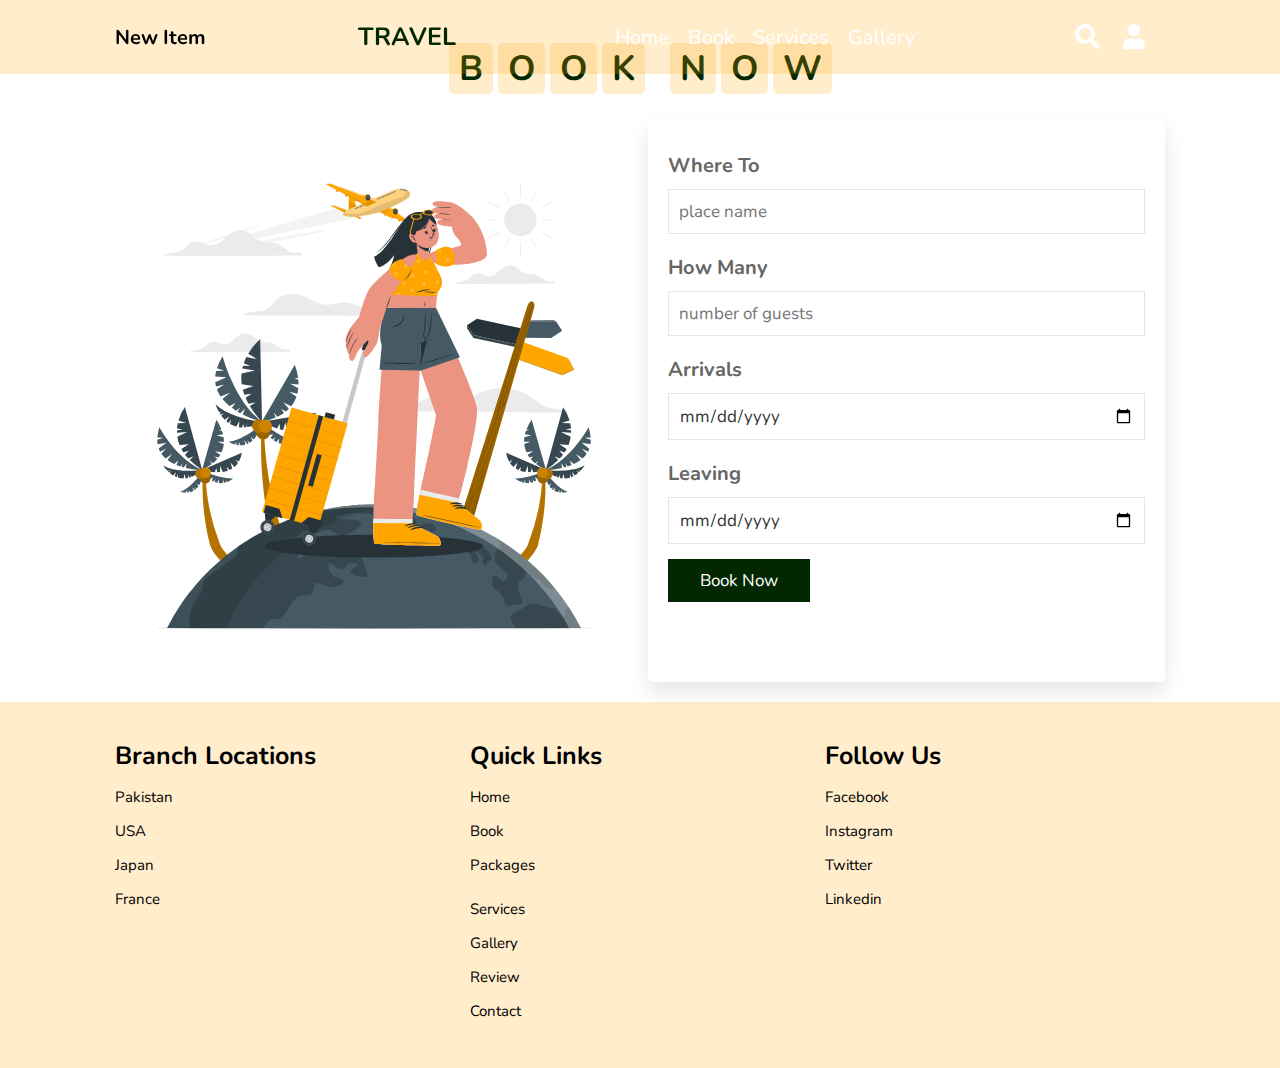
<file: Book.html>
<html lang="en">
<head>
    <meta charset="UTF-8">
    <meta name="viewport" content="width=device-width, initial-scale=1.0">
    <title>Travel.PK</title>

    <link rel="stylesheet" href="https://unpkg.com/swiper/swiper-bundle.min.css" />

    <!-- font awesome cdn link  -->
    <link rel="stylesheet" href="https://cdnjs.cloudflare.com/ajax/libs/font-awesome/5.15.3/css/all.min.css">

    <!-- custom css file link  -->
    <link rel="stylesheet" href="index.css">

</head>
<body>
    
<!-- header section starts  -->

<header>

    <h1 class="text-center">New Item </h1>
    <div id="menu-bar" class="fas fa-bars"></div>

    <a href="#" class="logo"><span>T</span>ravel</a>

    <nav class="navbar">
        <a href="index.html">home</a>
        <a href="Book.html">book</a>
      
        <a href="services.html">services</a>
        <a href="Gallery.html">gallery</a>
        
    </nav>

    <div class="icons">
        <i class="fas fa-search" id="search-btn"></i>
        <i class="fas fa-user" id="login-btn"></i>
    </div>

    <form action="" class="search-bar-container">
        <input type="search" id="search-bar" placeholder="search here...">
        <label for="search-bar" class="fas fa-search"></label>
    </form>

</header>


<!-- header section ends -->

<!-- login form container  -->

<div class="login-form-container">

    <i class="fas fa-times" id="form-close"></i>

    <form action="">
        <h3>login</h3>
        <input type="email" class="box" placeholder="enter your email">
        <input type="password" class="box" placeholder="enter your password">
        <input type="submit" value="login now" class="btn">
        <input type="checkbox" id="remember">
        <label for="remember">remember me</label>
        <p>forget password? <a href="#">click here</a></p>
        <p>don't have and account? <a href="#">register now</a></p>
    </form>

</div>

<!-- home section starts  -->


<!-- book section starts  -->

<section class="book" id="book">

    <h1 class="heading">
        <span>b</span>
        <span>o</span>
        <span>o</span>
        <span>k</span>
        <span class="space"></span>
        <span>n</span>
        <span>o</span>
        <span>w</span>
    </h1>

    <div class="row">

        <div class="image">
            <img src="images/book-img.svg" alt="">
        </div>

        <form action="">
            <div class="inputBox">
                <h3>where to</h3>
                <input type="text" id="name" placeholder="place name" required>
            </div>
            <div class="inputBox">
                <h3>how many</h3>
                <input type="number" id="nam" placeholder="number of guests" required>
            </div>
            <div class="inputBox">
                <h3>arrivals</h3>
                <input type="date" id="arrival" required>
            </div>
            <div class="inputBox">
                <h3>leaving</h3>
                <input type="date" id="leaving" required>
            </div>
            <input type="submit" onclick="message()" class="btn" value="book now">

            <div class="message">
                <div class="success" id="success">Successfully booked</div>
                <div class="danger" id="danger">Fields Can't be Empty!</div>
            </div>
        </form>

    </div>

</section>

<!-- book section ends -->


<!-- footer section  -->

<section class="footer">

    <div class="box-container">

       
        <div class="box">
            <h3>branch locations</h3>
            <a href="#">Pakistan</a>
            <a href="#">USA</a>
            <a href="#">japan</a>
            <a href="#">france</a>
        </div>
        <div class="box">
            <h3>quick links</h3>
            <a href="#">home</a>
            <a href="#">book</a>
            <a href="#">packages</a>
           
            <div class="box">
                <a href="#">services</a>
                <a href="#">gallery</a>
                <a href="#">review</a>
                <a href="#">contact</a>
            </div>
    
        </div>

        
        <div class="box">
            <h3>follow us</h3>
            <a href="#">facebook</a>
            <a href="#">instagram</a>
            <a href="#">twitter</a>
            <a href="#">linkedin</a>
        </div>

    </div>


</section>


<script src="https://unpkg.com/swiper/swiper-bundle.min.js"></script>

<!-- custom js file link  -->
<script src="index.js"></script>

</body>
</html>
</file>
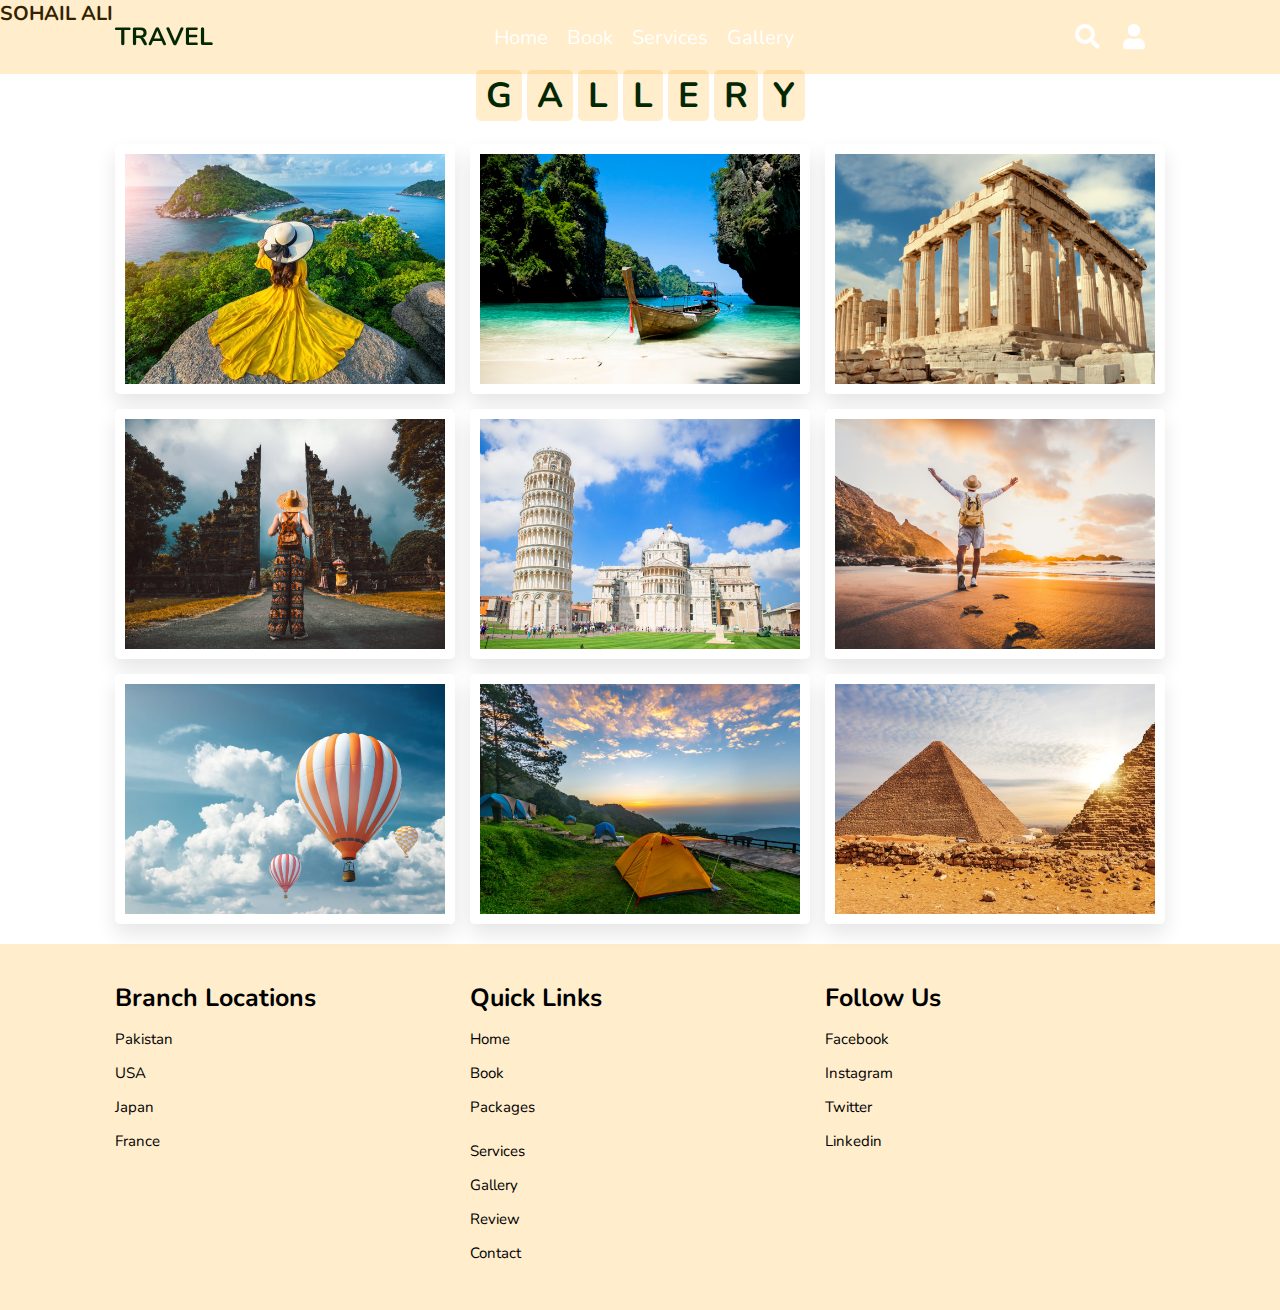
<file: Gallery.html>
<html lang="en">
<head>
    <meta charset="UTF-8">
    <meta name="viewport" content="width=device-width, initial-scale=1.0">
    <title>Travel.PK</title>

    <link rel="stylesheet" href="https://unpkg.com/swiper/swiper-bundle.min.css" />

    <!-- font awesome cdn link  -->
    <link rel="stylesheet" href="https://cdnjs.cloudflare.com/ajax/libs/font-awesome/5.15.3/css/all.min.css">

    <!-- custom css file link  -->
    <link rel="stylesheet" href="index.css">

</head>
<body>

    <!-- header section starts  -->
<h1>SOHAIL ALI</h1>
<header>

    <div id="menu-bar" class="fas fa-bars"></div>

    <a href="#" class="logo"><span>T</span>ravel</a>

    <nav class="navbar">
        <a href="index.html">home</a>
        <a href="Book.html">book</a>
      
        <a href="services.html">services</a>
        <a href="Gallery.html">gallery</a>
       
    </nav>

    <div class="icons">
        <i class="fas fa-search" id="search-btn"></i>
        <i class="fas fa-user" id="login-btn"></i>
    </div>

    <form action="" class="search-bar-container">
        <input type="search" id="search-bar" placeholder="search here...">
        <label for="search-bar" class="fas fa-search"></label>
    </form>

</header>


<!-- header section ends -->

<!-- login form container  -->

<div class="login-form-container">

    <i class="fas fa-times" id="form-close"></i>

    <form action="">
        <h3>login</h3>
        <input type="email" class="box" placeholder="enter your email">
        <input type="password" class="box" placeholder="enter your password">
        <input type="submit" value="login now" class="btn">
        <input type="checkbox" id="remember">
        <label for="remember">remember me</label>
        <p>forget password? <a href="#">click here</a></p>
        <p>don't have and account? <a href="#">register now</a></p>
    </form>

</div>

<!-- home section starts  -->


    
<!-- gallery section starts  -->

<section class="gallery" id="gallery">

    <h1 class="heading">
        <span>g</span>
        <span>a</span>
        <span>l</span>
        <span>l</span>
        <span>e</span>
        <span>r</span>
        <span>y</span>
    </h1>

    <div class="box-container">

        <div class="box">
            <img src="images/g-1.jpg" alt="">
            <div class="content">
                <h3>amazing places</h3>
                <p>The journey of a thousand miles begins with a single step.</p>
                <a href="#" class="btn">see more</a>
            </div>
        </div>
        <div class="box">
            <img src="images/g-2.jpg" alt="">
            <div class="content">
                <h3>amazing places</h3>
                <p>Dare to live the life you've always wanted.</p>
                <a href="#" class="btn">see more</a>
            </div>
        </div>
        <div class="box">
            <img src="images/g-3.jpg" alt="">
            <div class="content">
                <h3>amazing places</h3>
                <p>I haven't been everywhere, but it's on my list.</p>
                <a href="#" class="btn">see more</a>
            </div>
        </div>
        <div class="box">
            <img src="images/g-4.jpg" alt="">
            <div class="content">
                <h3>amazing places</h3>
                <p>We have nothing to lose and a world to see.</p>
                <a href="#" class="btn">see more</a>
            </div>
        </div>
        <div class="box">
            <img src="images/g-5.jpg" alt="">
            <div class="content">
                <h3>amazing places</h3>
                <p>Adventures are the best way to learn.</p>
                <a href="#" class="btn">see more</a>
            </div>
        </div>
        <div class="box">
            <img src="images/g-6.jpg" alt="">
            <div class="content">
                <h3>amazing places</h3>
                <p>Have stories to tell not stuff to show.</p>
                <a href="#" class="btn">see more</a>
            </div>
        </div>
        <div class="box">
            <img src="images/g-7.jpg" alt="">
            <div class="content">
                <h3>amazing places</h3>
                <p>Jobs fill your pockets, adventures fill your soul.</p>
                <a href="#" class="btn">see more</a>
            </div>
        </div>
        <div class="box">
            <img src="images/g-8.jpg" alt="">
            <div class="content">
                <h3>amazing places</h3>
                <p>Travel is the only thing you buy that makes you richer.</p>
                <a href="#" class="btn">see more</a>
            </div>
        </div>
        <div class="box">
            <img src="images/g-9.jpg" alt="">
            <div class="content">
                <h3>amazing places</h3>
                <p>The goal is to die with memories not dreams.</p>
                <a href="#" class="btn">see more</a>
            </div>
        </div>

    </div>

</section>

<!-- gallery section ends -->


<!-- footer section  -->

<section class="footer">

    <div class="box-container">

       
        <div class="box">
            <h3>branch locations</h3>
            <a href="#">Pakistan</a>
            <a href="#">USA</a>
            <a href="#">japan</a>
            <a href="#">france</a>
        </div>
        <div class="box">
            <h3>quick links</h3>
            <a href="#">home</a>
            <a href="#">book</a>
            <a href="#">packages</a>
           
            <div class="box">
                <a href="#">services</a>
                <a href="#">gallery</a>
                <a href="#">review</a>
                <a href="#">contact</a>
            </div>
    
        </div>

        
        <div class="box">
            <h3>follow us</h3>
            <a href="#">facebook</a>
            <a href="#">instagram</a>
            <a href="#">twitter</a>
            <a href="#">linkedin</a>
        </div>

    </div>


</section>

<script src="https://unpkg.com/swiper/swiper-bundle.min.js"></script>

<!-- custom js file link  -->
<script src="index.js"></script>

</body>
</html>
</file>
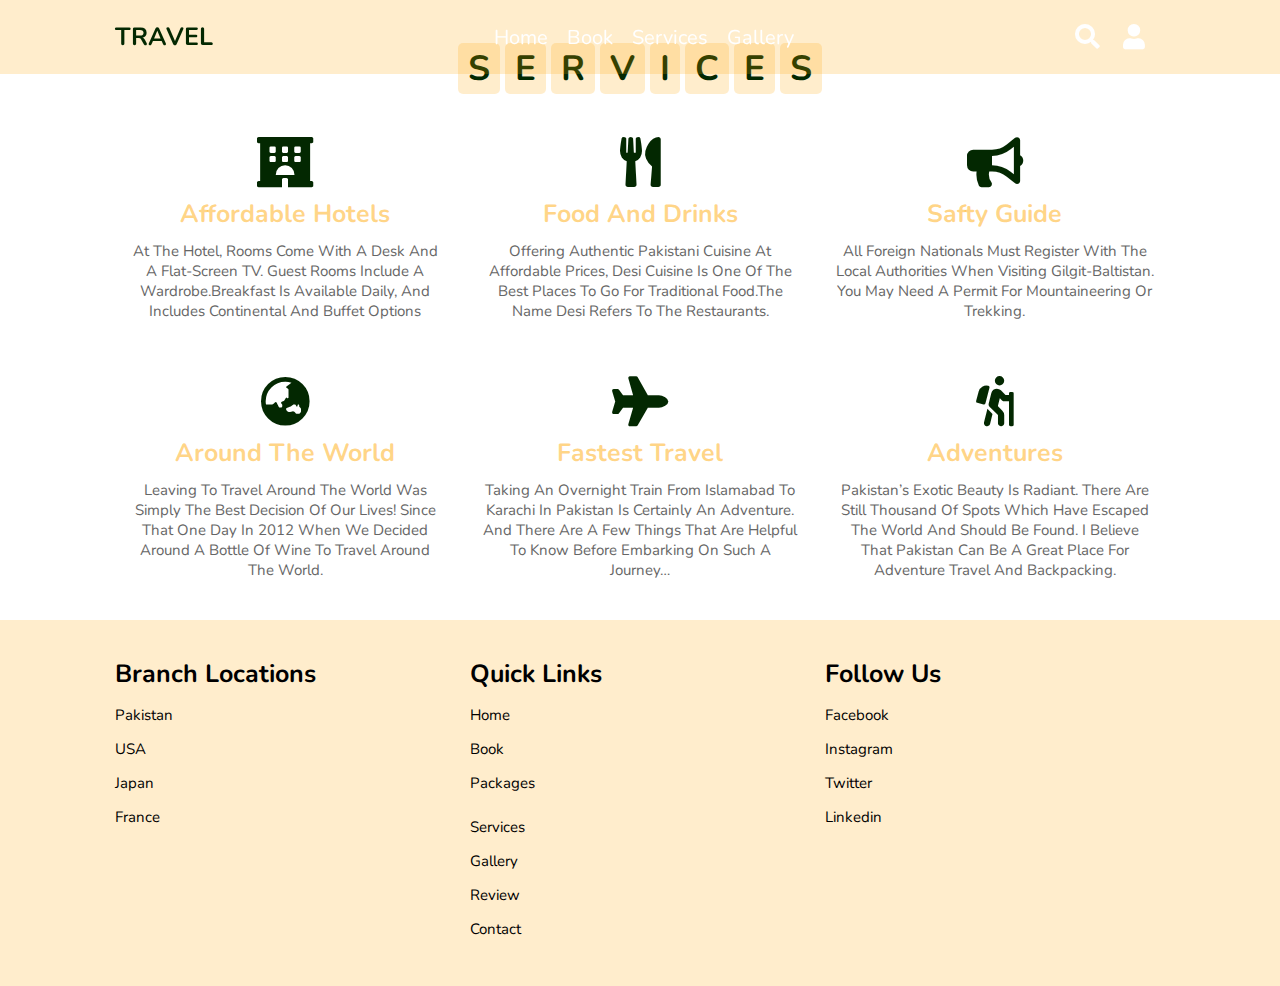
<file: services.html>
<html lang="en">
<head>
    <meta charset="UTF-8">
    <meta name="viewport" content="width=device-width, initial-scale=1.0">
    <title>Travel.PK</title>

    <link rel="stylesheet" href="https://unpkg.com/swiper/swiper-bundle.min.css" />

    <!-- font awesome cdn link  -->
    <link rel="stylesheet" href="https://cdnjs.cloudflare.com/ajax/libs/font-awesome/5.15.3/css/all.min.css">

    <!-- custom css file link  -->
    <link rel="stylesheet" href="index.css">

</head>
<body>
    
<!-- header section starts  -->

<header>

    <div id="menu-bar" class="fas fa-bars"></div>

    <a href="#" class="logo"><span>T</span>ravel</a>

    <nav class="navbar">
        <a href="index.html">home</a>
        <a href="Book.html">book</a>
        
        <a href="services.html">services</a>
        <a href="Gallery.html">gallery</a>
        
    </nav>

    <div class="icons">
        <i class="fas fa-search" id="search-btn"></i>
        <i class="fas fa-user" id="login-btn"></i>
    </div>

    <form action="" class="search-bar-container">
        <input type="search" id="search-bar" placeholder="search here...">
        <label for="search-bar" class="fas fa-search"></label>
    </form>

</header>


<!-- header section ends -->

<!-- login form container  -->

<div class="login-form-container">

    <i class="fas fa-times" id="form-close"></i>

    <form action="">
        <h3>login</h3>
        <input type="email" class="box" placeholder="enter your email">
        <input type="password" class="box" placeholder="enter your password">
        <input type="submit" value="login now" class="btn">
        <input type="checkbox" id="remember">
        <label for="remember">remember me</label>
        <p>forget password? <a href="#">click here</a></p>
        <p>don't have and account? <a href="#">register now</a></p>
    </form>

</div>

<!-- home section starts  -->



<!-- services section starts  -->

<section class="services" id="services">

    <h1 class="heading">
        <span>s</span>
        <span>e</span>
        <span>r</span>
        <span>v</span>
        <span>i</span>
        <span>c</span>
        <span>e</span>
        <span>s</span>
    </h1>

    <div class="box-container">

        <div class="box">
            <i class="fas fa-hotel"></i>
            <h3>affordable hotels</h3>
            <p>At the hotel, rooms come with a desk and a flat-screen TV. Guest rooms include a wardrobe.Breakfast is available daily, and includes continental and buffet options</p>
        </div>
        <div class="box">
            <i class="fas fa-utensils"></i>
            <h3>food and drinks</h3>
            <p>Offering authentic Pakistani cuisine at affordable prices, Desi Cuisine is one of the best places to go for traditional food.The name Desi refers to the restaurants.</p>
        </div>
        <div class="box">
            <i class="fas fa-bullhorn"></i>
            <h3>safty guide</h3>
            <p>All foreign nationals must register with the local authorities when visiting Gilgit-Baltistan. You may need a permit for mountaineering or trekking.</p>
        </div>
        <div class="box">
            <i class="fas fa-globe-asia"></i>
            <h3>around the world</h3>
            <p>Leaving to travel around the world was simply the best decision of our lives! Since that one day in 2012 when we decided around a bottle of wine to travel around the world.</p>
        </div>
        <div class="box">
            <i class="fas fa-plane"></i>
            <h3>fastest travel</h3>
            <p>Taking an overnight train from Islamabad to Karachi in Pakistan is certainly an adventure.  And there are a few things that are helpful to know before embarking on such a journey… </p>
        </div>
        <div class="box">
            <i class="fas fa-hiking"></i>
            <h3>adventures</h3>
            <p>   
                Pakistan’s exotic beauty is radiant. There are still thousand of spots which have escaped the world and should be found. I believe that Pakistan can be a great place for adventure travel and backpacking.</p>
        </div>

    </div>

</section>

<!-- services section ends -->


<!-- footer section  -->

<section class="footer">

    <div class="box-container">

       
        <div class="box">
            <h3>branch locations</h3>
            <a href="#">Pakistan</a>
            <a href="#">USA</a>
            <a href="#">japan</a>
            <a href="#">france</a>
        </div>
        <div class="box">
            <h3>quick links</h3>
            <a href="#">home</a>
            <a href="#">book</a>
            <a href="#">packages</a>
           
            <div class="box">
                <a href="#">services</a>
                <a href="#">gallery</a>
                <a href="#">review</a>
                <a href="#">contact</a>
            </div>
    
        </div>

        
        <div class="box">
            <h3>follow us</h3>
            <a href="#">facebook</a>
            <a href="#">instagram</a>
            <a href="#">twitter</a>
            <a href="#">linkedin</a>
        </div>

    </div>


</section>


<script src="https://unpkg.com/swiper/swiper-bundle.min.js"></script>

<!-- custom js file link  -->
<script src="index.js"></script>

</body>
</html>
</file>
<file: index.css>
@import url('https://fonts.googleapis.com/css2?family=Nunito:wght@200;300;400;600;700&display=swap');

:root{
  --green:hsl(117, 95%, 8%);
}

*{
  font-family: 'Nunito', sans-serif;
  margin:0; padding:0;
  box-sizing: border-box;
  text-transform: capitalize;
  outline: none; border:none;
  text-decoration: none;
  transition: all .2s linear;
}

*::selection{
  background:var(--green);
  color:#fff;
}

html{
  font-size: 62.5%;
  overflow-x: hidden;
  scroll-padding-top: 6rem;
  scroll-behavior: smooth;
}

section{
  padding:2rem 9%;
}

.heading{
  text-align: center;
  padding:2.5rem 0
}

.heading span{
  font-size: 3.5rem;
  background:rgba(255, 165, 0,.2);
  color:var(--green);
  border-radius: .5rem;
  padding:.2rem 1rem;
}

.heading span.space{
  background:none;
}

.btn{
  display: inline-block;
  margin-top: 1rem;
  background:var(--green);
  color:#fff;
  padding:.8rem 3rem;
  border:.2rem solid var(--green);
  cursor: pointer;
  font-size: 1.7rem;
}

.btn:hover{
  background:rgba(255, 165, 0,.2);
  color:var(--green);
}

header{
  position: fixed;
  top:0; left: 0; right:0;
  background:rgba(255, 165, 0,.2);
  z-index: 1000;
  display: flex;
  align-items: center;
  justify-content: space-between;
  padding:2rem 9%;
}

header .logo{
  font-size: 2.5rem;
  font-weight: bolder;
  color:hsl(117, 95%, 8%);
  text-transform: uppercase;
}

header .logo span{
  color:var(--green);
}

header .navbar a{
  color:white;
  font-size: 2rem;
  margin:0 .8rem;
}

header .navbar a:hover{
  color:var(--green);
}

header .icons i{
  font-size: 2.5rem;
  color:#fff;
  cursor: pointer;
  margin-right: 2rem;
}

header .icons i:hover{
  color:var(--green);
}

header .search-bar-container{
  position: absolute;
  top:100%; left: 0; right:0;
  padding:1.5rem 2rem;
  background:#333;
  border-top: .1rem solid rgba(255,255,255,.2);
  display: flex;
  align-items: center;
  z-index: 1001;
  clip-path: polygon(0 0, 100% 0, 100% 0, 0 0);
}

header .search-bar-container.active{
  clip-path: polygon(0 0, 100% 0, 100% 100%, 0 100%);
}

header .search-bar-container #search-bar{
  width:100%;
  padding:1rem;
  text-transform: none;
  color:#333;
  font-size: 1.7rem;
  border-radius: .5rem;
}

header .search-bar-container label{
  color:#fff;
  cursor: pointer;
  font-size: 3rem;
  margin-left: 1.5rem;
}

header .search-bar-container label:hover{
  color:var(--green);
}

.login-form-container{
  position: fixed;
  top:-120%; left: 0;
  z-index: 10000;
  min-height: 100vh;
  width:100%;
  background:rgba(0,0,0,.7);
  display: flex;
  align-items: center;
  justify-content: center;
}

.login-form-container.active{
  top:0;
}

.login-form-container form{
  margin:2rem;
  padding:1.5rem 2rem;
  border-radius: .5rem;
  background:#fff;
  width:50rem;
}

.login-form-container form h3{
  font-size: 3rem;
  color:#444;
  text-transform: uppercase;
  text-align: center;
  padding:1rem 0;
}

.login-form-container form .box{
  width:100%;
  padding:1rem;
  font-size: 1.7rem;
  color:#333;
  margin:.6rem 0;
  border:.1rem solid rgba(0,0,0,.3);
  text-transform: none;
}

.login-form-container form .box:focus{
  border-color: var(--green);;
}

.login-form-container form #remember{
  margin:2rem 0;
}

.login-form-container form label{
  font-size: 1.5rem;
}

.login-form-container form .btn{
  display: block;
  width:100%;
}

.login-form-container form p{
  padding:.5rem 0;
  font-size: 1.5rem;
  color:#666;
}

.login-form-container form p a{
  color:var(--green);
}

.login-form-container form p a:hover{
  color:#333;
  text-decoration: underline;
}

.login-form-container #form-close{
  position: absolute;
  top:2rem; right:3rem;
  font-size: 5rem;
  color:#fff;
  cursor: pointer;
}

#menu-bar{
  color:#fff;
  border:.1rem solid #fff;
  border-radius: .5rem;
  font-size: 3rem;
  padding:.5rem 1.2rem;
  cursor: pointer;
  display: none;
}

.home{
  min-height: 100vh;
  display: flex;
  align-items: center;
  justify-content: center;
  flex-flow: column;
  position: relative;
  z-index: 0;
}

.home .content{
  text-align: center;
}

.home .content h3{
  font-size: 4.5rem;
  color:#fff;
  text-transform: uppercase;
  text-shadow: 0 .3rem .5rem rgba(0,0,0,.1);
}

.home .content p{
  font-size: 2.5rem;
  color:#fff;
  padding:.5rem 0;
}

.home .video-container video{
  position: absolute;
  top:0; left: 0;
  z-index: -1;
  height: 100%;
  width:100%;
  object-fit: cover;
}

.home .controls{
  padding:1rem;
  border-radius: 5rem;
  background:rgba(0,0,0,.7);
  position: relative;
  top:10rem;
}

.home .controls .vid-btn{
  height:2rem;
  width:2rem;
  display: inline-block;
  border-radius: 50%;
  background:#fff;
  cursor: pointer;
  margin:0 .5rem;
}

.home .controls .vid-btn.active{
  background:var(--green);
}

.book .row{
  display: flex;
  flex-wrap: wrap;
  gap:1.5rem;
  align-items: center;
}

.book .row .image{
  flex:1 1 40rem;
}

.book .row .image img{
  width:100%;
}

.book .row form{
  flex:1 1 40rem;
  padding:2rem;
  box-shadow: 0 1rem 2rem rgba(0,0,0,.1);
  border-radius: .5rem;
}

.book .row form .inputBox{
  padding:.5rem 0;
}

.book .row form .inputBox input{
  width:100%;
  padding:1rem;
  border:.1rem solid rgba(0,0,0,.1);
  font-size: 1.7rem;
  color:#333;
  text-transform: none;
}

.book .row form .inputBox h3{
  font-size: 2rem;
  padding:1rem 0;
  color:#666;
}

/* book now form start */
.message{
  width: 100%;
  position: relative;
  margin-bottom:60px;
  display: flex;
  
}

.message .success{
font-size: 20px;
color: green;
position: absolute;
animation: buttons .3s linear;
display: none;
}


.message .danger{
  font-size: 20px;
  color:red;
  position: absolute;
  transition: .3s;
  animation: buttons .3s linear;
  display: none;
  }

  @keyframes buttons{
    0%{
      transform: scale(0.1);
    }

    50%{
      transform: scale(0.5);
    }

    100%{
      transform: scale(1);
    }
  }

  /* book now form end */

.packages .box-container{
  display: flex;
  flex-wrap: wrap;
  gap:2rem;
}

.packages .box-container .box{
  flex:1 1 30rem;
  border-radius: .5rem;
  overflow: hidden;
  box-shadow: 0 1rem 2rem rgba(0,0,0,.1);
}

.packages .box-container .box img{
  height: 25rem;
  width:100%;
  object-fit: cover;
}

.packages .box-container .box .content{
  padding:2rem;
}

.packages .box-container .box .content h3{
  font-size:2rem;
  color:rgba(255, 166, 0, 0.473);
}

.packages .box-container .box .content h3 i{
  color:rgba(255, 166, 0, 0.473);
}

.packages .box-container .box .content p{
  font-size:1.7rem;
  color:#666;
  padding:1rem 0;
}

.packages .box-container .box .content .stars i{
  font-size:1.7rem;
  color:rgba(255, 166, 0, 0.473);
}

.packages .box-container .box .content .price{
  font-size: 2rem;
  color:#333;
  padding-top: 1rem;
}

.packages .box-container .box .content .price span{
  color:#666;
  font-size: 1.5rem;
  text-decoration: line-through;
}

.services .box-container{
  display: flex;
  flex-wrap: wrap;
  gap:1.5rem;
}

.services .box-container .box{
  flex: 1 1 30rem;
  border-radius: .5rem;
  padding:1rem;
  text-align: center;
}

.services .box-container .box i{
  padding:1rem;
  font-size: 5rem;
  color:var(--green);
}

.services .box-container .box h3{
  font-size: 2.5rem;
  color:rgba(255, 166, 0, 0.473);
}

.services .box-container .box p{
  font-size: 1.5rem;
  color:#666;
  padding:1rem 0;
}

.services .box-container .box:hover{
  box-shadow: 0 1rem 2rem rgba(0,0,0,.1);
}

.gallery .box-container{
  display: flex;
  flex-wrap: wrap;
  gap:1.5rem;
}

.gallery .box-container .box{
  overflow: hidden;
  box-shadow: 0 1rem 2rem rgba(0,0,0,.1);
  border:1rem solid #fff;
  border-radius: .5rem;
  flex:1 1 30rem;
  height: 25rem;
  position: relative;
}

.gallery .box-container .box img{
  height: 100%;
  width:100%;
  object-fit: cover;
}

.gallery .box-container .box .content{
  position: absolute;
  top:-100%; left:0;
  height: 100%;
  width:100%;
  text-align: center;
  background:rgba(0,0,0,.7);
  padding:2rem;
  padding-top: 5rem;
}

.gallery .box-container .box:hover .content{
  top:0;
}

.gallery .box-container .box .content h3{
  font-size: 2.5rem;
  color:whitesmoke;
}

.gallery .box-container .box .content p{
  font-size: 1.5rem;
  color:whitesmoke;
  padding:.5rem 0;
}

.review .review-slider{
  padding-bottom: 2rem;
}

.review .box{
  padding:2rem;
  text-align: center;
  box-shadow: 0 1rem 2rem rgba(0,0,0,.1);
  border-radius: .5rem;
}

.review .box img{
  height:13rem;
  width:13rem;
  border-radius: 50%;
  object-fit: cover;
  margin-bottom: 1rem;
}

.review .box h3{
  color:rgba(255, 166, 0, 0.473);
  font-size: 2.5rem;
}

.review .box p{
  color:#666;
  font-size: 1.5rem;
  padding:1rem 0;
}

.review .box .stars i{
  color:var(--green);
  font-size: 1.7rem;
}

.contact .row{
  display: flex;
  flex-wrap: wrap;
  gap:1.5rem;
  align-items: center;
}

.contact .row .image{
  flex:1 1 35rem;
}

.contact .row .image img{
  width:100%;
}

.contact .row form{
  flex:1 1 50rem;
  padding:2rem;
  box-shadow: 0 1rem 2rem rgba(0,0,0,.1);
  border-radius: .5rem;
}

.contact .row form .inputBox{
  display: flex;
  flex-wrap: wrap;
  justify-content: space-between;
}

.contact .row form .inputBox input, .contact .row form textarea{
  width:49%;
  margin:1rem 0;
  padding:1rem;
  font-size: 1.7rem;
  color:#333;
  background:#f7f7f7;
  text-transform: none;
}

.contact .row form textarea{
  height: 15rem;
  resize: none;
  width:100%;
}

/*for contact form start */
.message{
  width: 100%;
  position: relative;
  margin-bottom:60px;
  display: flex;
  
}

.message .succes{
font-size: 20px;
color: green;
position: absolute;
animation: buttons .3s linear;
display: none;
}


.message .dan{
  font-size: 20px;
  color:red;
  position: absolute;
  transition: .3s;
  animation: button .3s linear;
  display: none;
  }

  @keyframes button{
    0%{
      transform: scale(0.1);
    }

    50%{
      transform: scale(0.5);
    }

    100%{
      transform: scale(1);
    }
  }
  /* contact form end */

.brand-container{
  text-align: center;
}

.footer{
  background:rgba(255, 165, 0,.2);
}

.footer .box-container{
  display: flex;
  flex-wrap: wrap;
  gap:1.5rem;
}

.footer .box-container .box{
  padding:1rem 0;
  flex:1 1 25rem;
}

.footer .box-container .box h3{
  font-size: 2.5rem;
  padding:.7rem 0;
  color:black;
}

.footer .box-container .box p{
  font-size: 1.5rem;
  padding:.7rem 0;
  color:black;
}

.footer .box-container .box a{
  display: block;
  font-size: 1.5rem;
  padding:.7rem 0;
  color:black;
}

.footer .box-container .box a:hover{
  color:var(--green);
  text-decoration: underline;
}

.footer .credit{
  text-align: center;
  padding:2rem 1rem;
  margin-top: 1rem;
  font-size: 2rem;
  font-weight: normal;
  color:#fff;
  border-top: .1rem solid rgba(255,255,255,.2);
}

.footer .credit span{
  color:whitesmoke;
}
















/* media queries  */

@media (max-width:1200px){

  html{
    font-size: 55%;
  }

}

@media (max-width:991px){

  header{
    padding:2rem;
  }

  section{
    padding:2rem;
  }

}

@media (max-width:768px){

  #menu-bar{
    display: initial;
  }

  header .navbar{
    position: absolute;
    top:100%; right:0; left: 0;
    background: #333;
    border-top: .1rem solid rgba(255,255,255,.2);
    padding:1rem 2rem;
    clip-path: polygon(0 0, 100% 0, 100% 0, 0 0);
  }

  header .navbar.active{
    clip-path: polygon(0 0, 100% 0, 100% 100%, 0 100%);
  }

  header .navbar a{
    display: block;
    border-radius: .5rem;
    padding:1.5rem;
    margin:1.5rem 0;    
    background:#222;
  }

}

@media (max-width:450px){

  html{
    font-size: 50%;
  }

  .heading span{
    font-size: 2.5rem;
  }

  .contact .row form .inputBox input{
    width:100%;
  }

}
</file>
